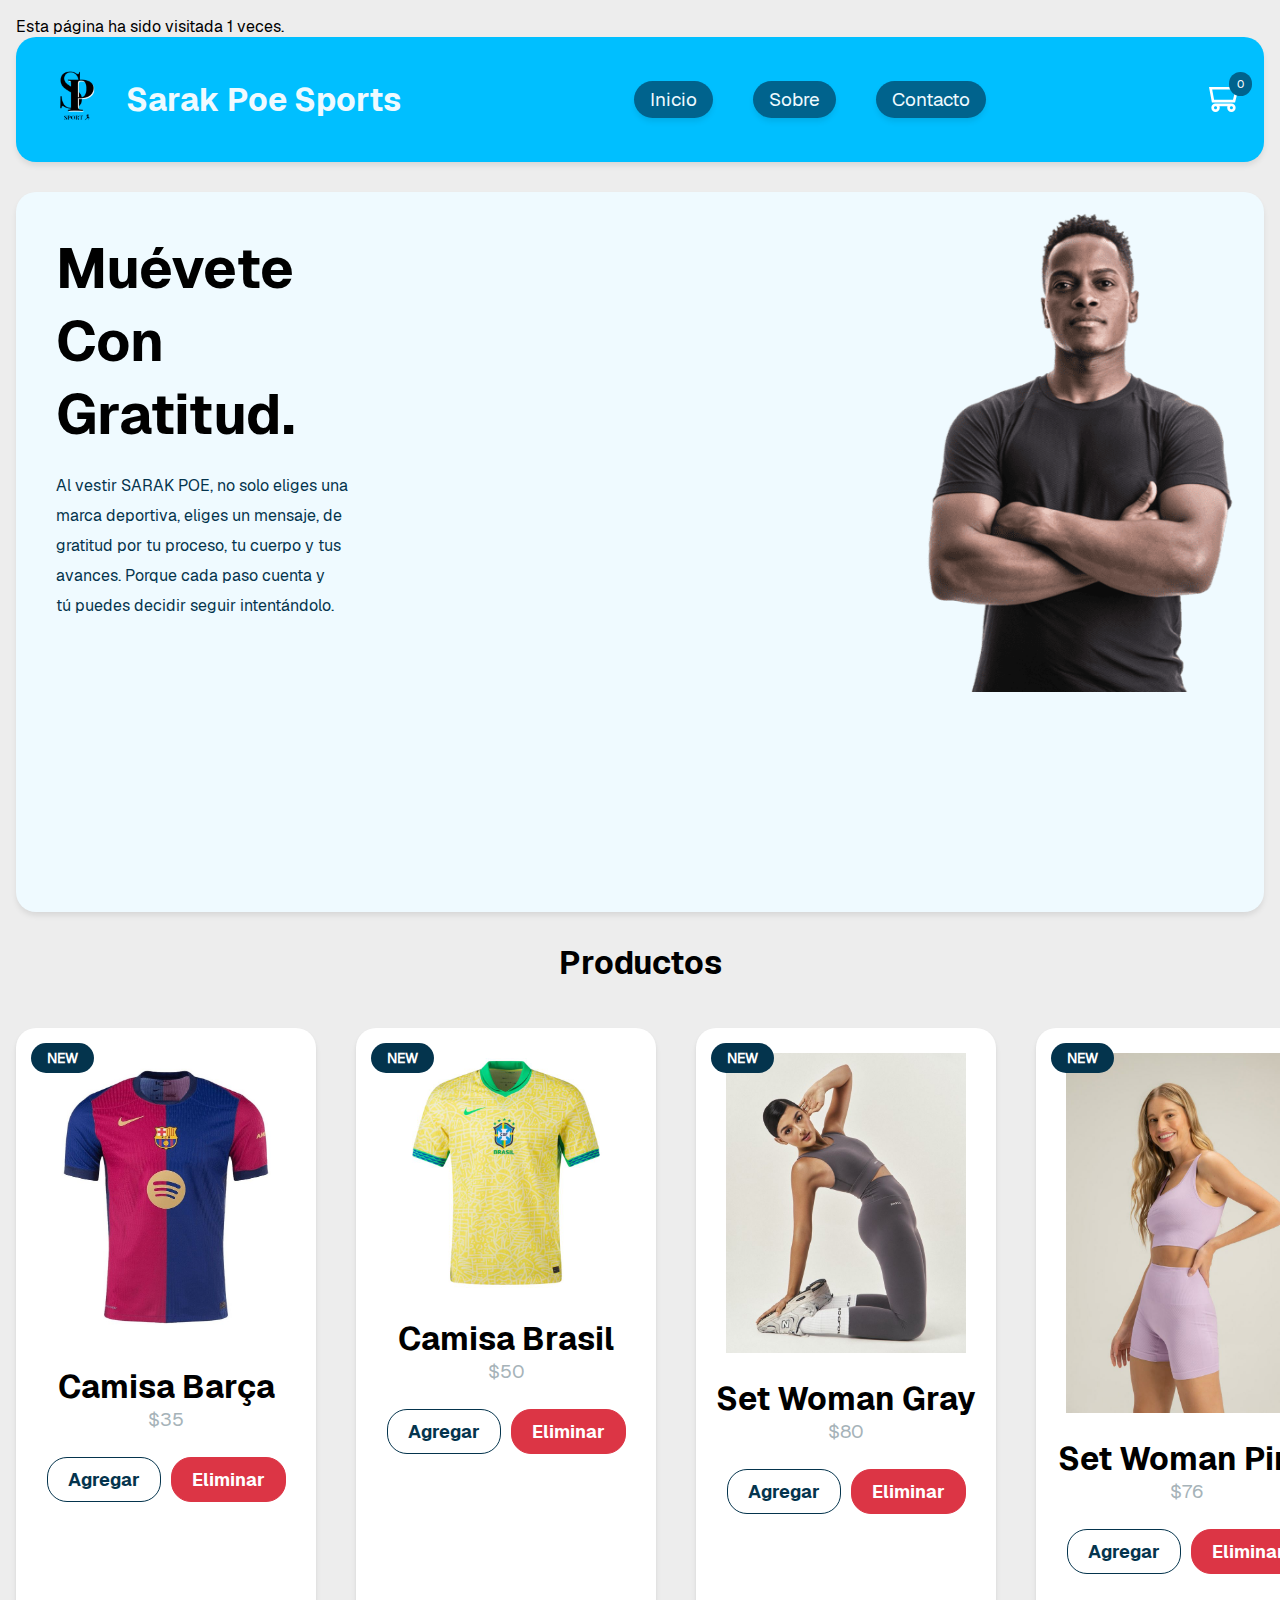
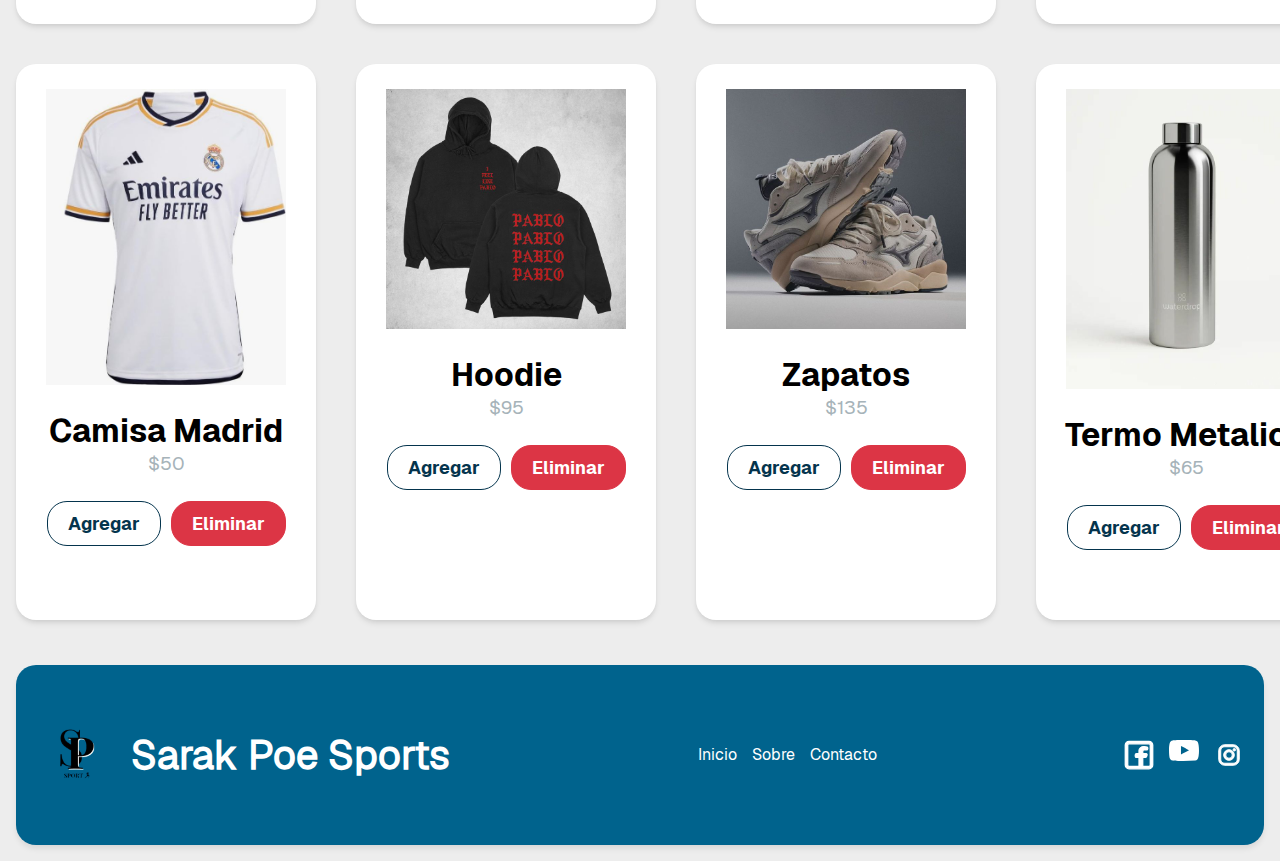
<file: index.html>
<!DOCTYPE html>
<html lang="en">
  <head>
    <meta charset="UTF-8" />
    <meta name="viewport" content="width=device-width, initial-scale=1.0" />
    <title>Sarak Poe Sports</title>
    <link rel="stylesheet" href="assets/styles/general.css" />
    <link rel="stylesheet" href="assets/styles/header.css" />
    <link rel="stylesheet" href="assets/styles/products.css" />
    <link rel="stylesheet" href="assets/styles/footer.css" />
    <script src="assets/js/main.js" defer></script>
  </head>
  <body>
    <p id="visit-counter"></p>

    <header>
      <nav class="nav-bar">
        <div class="image-container">
          <a href="/" title="Inicio">
            <img class="logo" src="assets/icons/logo-removebg-preview.png" width="40" height="40" alt="Logo" />
          </a>
          <h1 class="logo-title">Sarak Poe Sports</h1>
        </div>
        <div class="links-container">
          <ul class="links">
            <li class="links-item"><a class="link" href="index.html">Inicio</a></li>
            <li class="links-item"><a class="link" href="sobre.html">Sobre</a></li>
            <li class="links-item"><a class="link" href="contacto.html">Contacto</a></li>
          </ul>
        </div>
        <div class="icons-container">
          <img src="assets/icons/shopping-cart-outline-svgrepo-com.svg" alt="" class="cart-icon" />
          <div id="products-counter">0</div>
        </div>
      </nav>
    </header>

    <main>
      <section class="home">
        <div class="left-side">
          <h2 class="left-title">Muévete Con Gratitud.</h2>
          <p class="left-text">
            Al vestir SARAK POE, no solo eliges una marca deportiva, eliges un mensaje, de gratitud por tu proceso, tu cuerpo y tus avances. Porque cada paso
            cuenta y tú puedes decidir seguir intentándolo.
          </p>
        </div>

        <div class="right-side">
          <img class="img-home" src="assets/images/home.png" alt="" />
        </div>
      </section>

      <h2 class="products-title">Productos</h2>

      <section class="products">
        <div class="products-grid">
          <div class="product-card">
            <div class="product-img-container">
              <img src="assets/images/barca.png" alt="" class="product-img" />
              <div class="new">New</div>
            </div>
            <div class="product-info-container">
              <h3 class="product-title">Camisa Barça</h3>
              <p class="product-price">$35</p>

              <div class="product-card-buttons-container">
                <button class="product-card-btn">Agregar</button>
                <button class="product-card-btn remove-product-btn">Eliminar</button>
              </div>
            </div>
          </div>

          <div class="product-card">
            <div class="product-img-container">
              <img src="assets/images/brasil.png" alt="" class="product-img" />
              <div class="new">New</div>
            </div>
            <div class="product-info-container">
              <h3 class="product-title">Camisa Brasil</h3>
              <p class="product-price">$50</p>

              <div class="product-card-buttons-container">
                <button class="product-card-btn">Agregar</button>
                <button class="product-card-btn remove-product-btn">Eliminar</button>
              </div>
            </div>
          </div>

          <div class="product-card">
            <div class="product-img-container">
              <img src="assets/images/gris.png" alt="" class="product-img" />
              <div class="new">New</div>
            </div>
            <div class="product-info-container">
              <h3 class="product-title">Set Woman Gray</h3>
              <p class="product-price">$80</p>

              <div class="product-card-buttons-container">
                <button class="product-card-btn">Agregar</button>
                <button class="product-card-btn remove-product-btn">Eliminar</button>
              </div>
            </div>
          </div>

          <div class="product-card">
            <div class="product-img-container">
              <img src="assets/images/image3.png" alt="" class="product-img" />
              <div class="new">New</div>
            </div>
            <div class="product-info-container">
              <h3 class="product-title">Set Woman Pink</h3>
              <p class="product-price">$76</p>

              <div class="product-card-buttons-container">
                <button class="product-card-btn">Agregar</button>
                <button class="product-card-btn remove-product-btn">Eliminar</button>
              </div>
            </div>
          </div>

          <div class="product-card">
            <div class="product-img-container">
              <img src="assets/images/imagen5.png" alt="" class="product-img" />
            </div>
            <div class="product-info-container">
              <h3 class="product-title">Set Men Blue</h3>
              <p class="product-price">$90</p>

              <div class="product-card-buttons-container">
                <button class="product-card-btn">Agregar</button>
                <button class="product-card-btn remove-product-btn">Eliminar</button>
              </div>
            </div>
          </div>

          <div class="product-card">
            <div class="product-img-container">
              <img src="assets/images/real.png" alt="" class="product-img" />
            </div>
            <div class="product-info-container">
              <h3 class="product-title">Camisa Madrid</h3>
              <p class="product-price">$50</p>

              <div class="product-card-buttons-container">
                <button class="product-card-btn">Agregar</button>
                <button class="product-card-btn remove-product-btn">Eliminar</button>
              </div>
            </div>
          </div>

          <div class="product-card">
            <div class="product-img-container">
              <img src="assets/images/moon-ye.png" alt="" class="product-img" />
            </div>
            <div class="product-info-container">
              <h3 class="product-title">Hoodie</h3>
              <p class="product-price">$95</p>

              <div class="product-card-buttons-container">
                <button class="product-card-btn">Agregar</button>
                <button class="product-card-btn remove-product-btn">Eliminar</button>
              </div>
            </div>
          </div>

          <div class="product-card">
            <div class="product-img-container">
              <img src="assets/images/z1.png" alt="" class="product-img" />
            </div>
            <div class="product-info-container">
              <h3 class="product-title">Zapatos</h3>
              <p class="product-price">$135</p>

              <div class="product-card-buttons-container">
                <button class="product-card-btn">Agregar</button>
                <button class="product-card-btn remove-product-btn">Eliminar</button>
              </div>
            </div>
          </div>

          <div class="product-card">
            <div class="product-img-container">
              <img src="assets/images/termo1.png" alt="" class="product-img" />
            </div>
            <div class="product-info-container">
              <h3 class="product-title">Termo Metalico</h3>
              <p class="product-price">$65</p>

              <div class="product-card-buttons-container">
                <button class="product-card-btn">Agregar</button>
                <button class="product-card-btn remove-product-btn">Eliminar</button>
              </div>
            </div>
          </div>

            <div class="product-card">
            <div class="product-img-container">
              <img src="assets/images/men.png" alt="" class="product-img" />
            </div>
            <div class="product-info-container">
              <h3 class="product-title">Set Men Black</h3>
              <p class="product-price">$100</p>

              <div class="product-card-buttons-container">
                <button class="product-card-btn">Agregar</button>
                <button class="product-card-btn remove-product-btn">Eliminar</button>
              </div>
            </div>
          </div>
        </div>
      </section>
    </main>

    <footer>
      <div class="footer">
        <div class="footer-left-side">
          <img src="assets/icons/logo-removebg-preview.png" alt="" class="footer-logo" />
          <p class="footer-title">Sarak Poe Sports</p>
        </div>

        <div class="footer-middle-side">
          <ul class="footer-links">
            <li class="footer-links-item"><a href="/" class="footer-link">Inicio</a></li>
            <li class="footer-links-item"><a href="sobre.html" class="footer-link">Sobre</a></li>
            <li class="footer-links-item"><a href="contacto.html" class="footer-link">Contacto</a></li>
          </ul>
        </div>

        <div class="footer-right-side">
          <ul class="footer-icons">
            <li><img src="assets/icons/facebook-svgrepo-com.svg" alt="" class="footer-icon-img" /></li>
            <li><img src="assets/icons/youtube-168-svgrepo-com.svg" alt="" class="footer-icon-img" /></li>
            <li><img src="assets/icons/instagram-svgrepo-com.svg" alt="" class="footer-icon-img" /></li>
          </ul>
        </div>
      </div>
    </footer>
  </body>
</html>
</file>
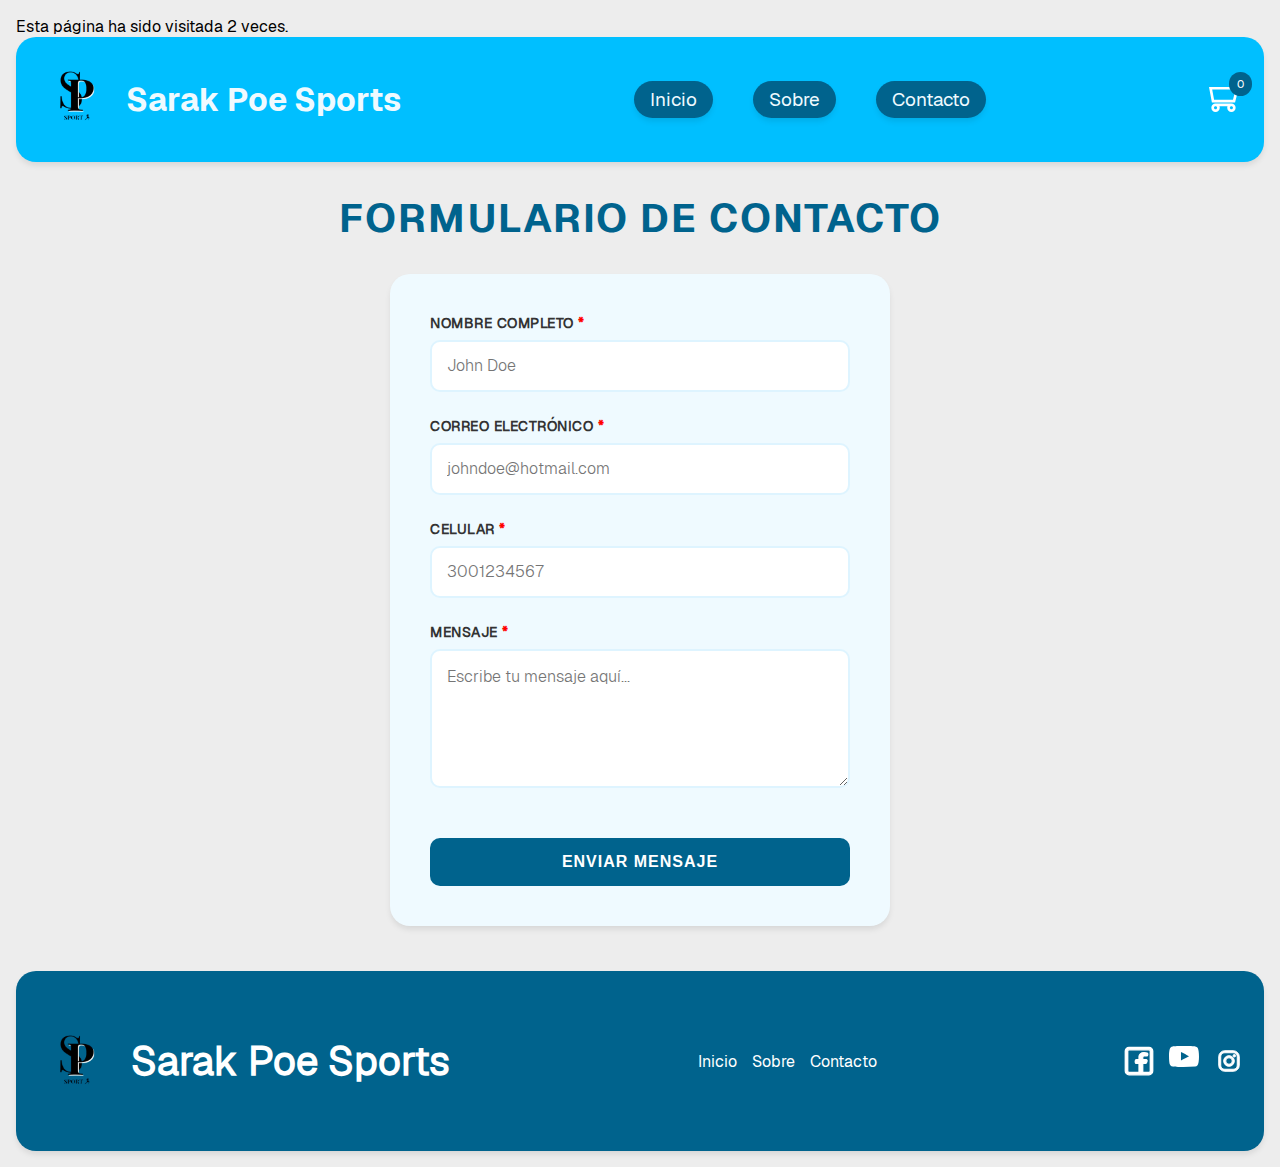
<file: contacto.html>
<!DOCTYPE html>
<html lang="en">
  <head>
    <meta charset="UTF-8" />
    <meta name="viewport" content="width=device-width, initial-scale=1.0" />
    <title>Contáctanos</title>
    <link rel="stylesheet" href="assets/styles/general.css" />
    <link rel="stylesheet" href="assets/styles/header.css" />
    <link rel="stylesheet" href="assets/styles/footer.css" />
    <link rel="stylesheet" href="assets/styles/form.css" />
    <script src="assets/js/main.js" defer></script>
  </head>
  <body>
    <p id="visit-counter"></p>

    <header>
      <nav class="nav-bar">
        <div class="image-container">
          <a href="/" title="Inicio">
            <img class="logo" src="assets/icons/logo-removebg-preview.png" width="40" height="40" alt="Logo" />
          </a>
          <h1 class="logo-title">Sarak Poe Sports</h1>
        </div>
        <div class="links-container">
          <ul class="links">
            <li class="links-item"><a class="link" href="index.html">Inicio</a></li>
            <li class="links-item"><a class="link" href="sobre.html">Sobre</a></li>
            <li class="links-item"><a class="link" href="contacto.html">Contacto</a></li>
          </ul>
        </div>
        <div class="icons-container">
          <img src="assets/icons/shopping-cart-outline-svgrepo-com.svg" alt="" class="cart-icon" />
          <div id="products-counter">0</div>
        </div>
      </nav>
    </header>

    <main class="form">
      <h1 class="form-title">FORMULARIO DE CONTACTO</h1>
      <form>
        <div class="form-group">
          <label for="nombre">Nombre completo <span class="required">*</span></label>
          <input type="text" id="nombre" name="nombre" required maxlength="20" placeholder="John Doe" />
        </div>

        <div class="form-group">
          <label for="email">Correo Electrónico <span class="required">*</span></label>
          <input type="email" id="email" name="email" required placeholder="johndoe@hotmail.com" />
        </div>

        <div class="form-group">
          <label for="celular">Celular <span class="required">*</span></label>
          <input type="tel" id="celular" name="celular" required pattern="[0-9]{10}" placeholder="3001234567" />
        </div>

        <div class="form-group">
          <label for="mensaje">Mensaje <span class="required">*</span></label>
          <textarea id="mensaje" name="mensaje" rows="5" required placeholder="Escribe tu mensaje aquí..."></textarea>
        </div>

        <button type="submit" class="submit-btn">Enviar Mensaje</button>
      </form>
    </main>

    <footer>
      <div class="footer">
        <div class="footer-left-side">
          <img src="assets/icons/logo-removebg-preview.png" alt="" class="footer-logo" />
          <p class="footer-title">Sarak Poe Sports</p>
        </div>

        <div class="footer-middle-side">
          <ul class="footer-links">
            <li class="footer-links-item"><a href="/" class="footer-link">Inicio</a></li>
            <li class="footer-links-item"><a href="sobre.html" class="footer-link">Sobre</a></li>
            <li class="footer-links-item"><a href="contacto.html" class="footer-link">Contacto</a></li>
          </ul>
        </div>

        <div class="footer-right-side">
          <ul class="footer-icons">
            <li><img src="assets/icons/facebook-svgrepo-com.svg" alt="" class="footer-icon-img" /></li>
            <li><img src="assets/icons/youtube-168-svgrepo-com.svg" alt="" class="footer-icon-img" /></li>
            <li><img src="assets/icons/instagram-svgrepo-com.svg" alt="" class="footer-icon-img" /></li>
          </ul>
        </div>
      </div>
    </footer>
  </body>
</html>
</file>
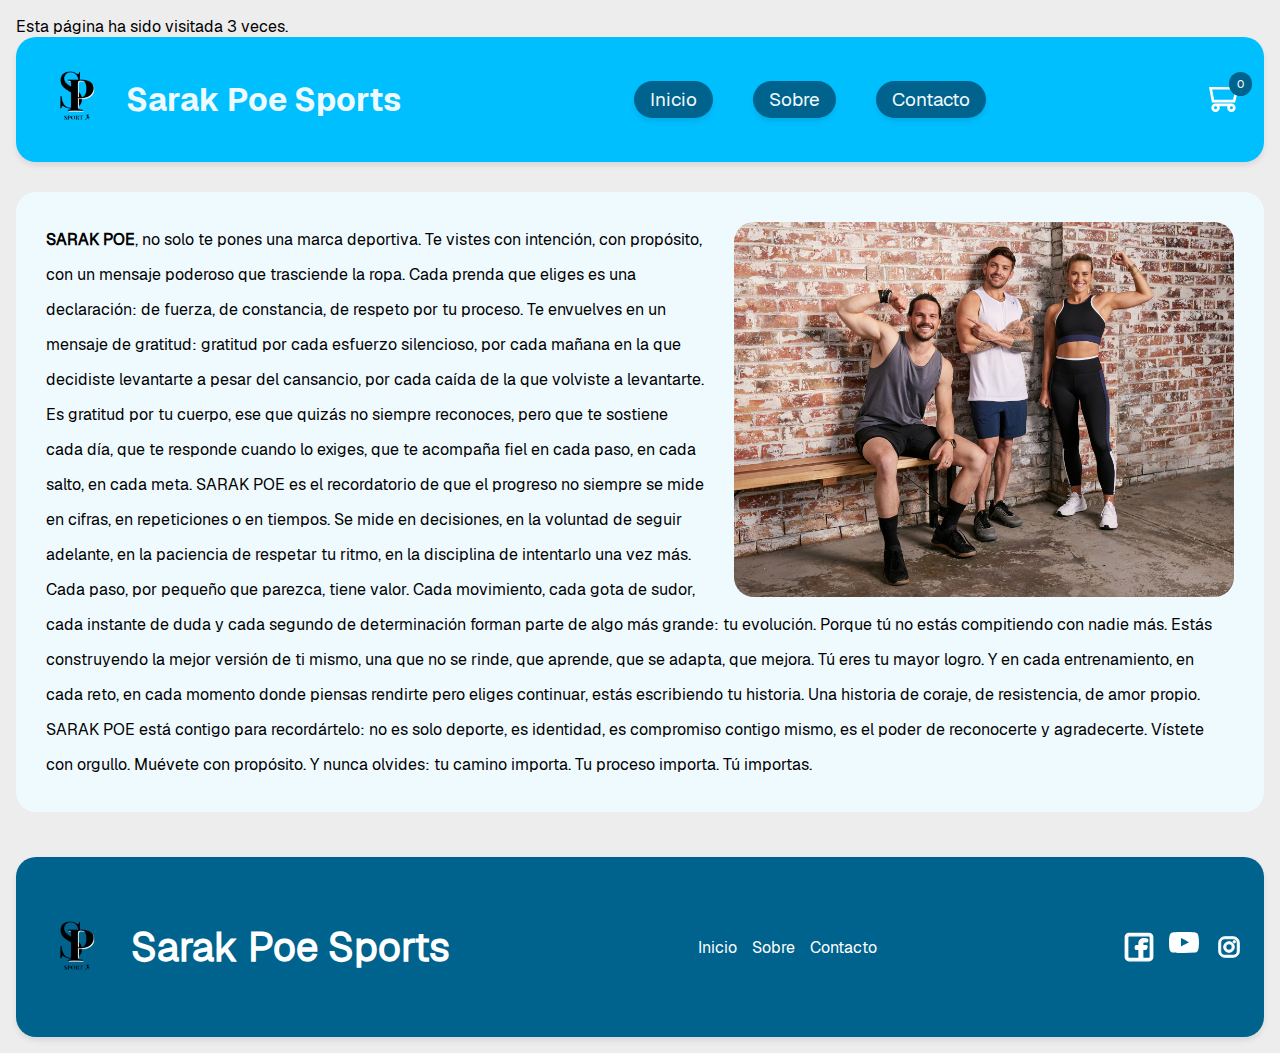
<file: sobre.html>
<!DOCTYPE html>
<html lang="en">
  <head>
    <meta charset="UTF-8" />
    <meta name="viewport" content="width=device-width, initial-scale=1.0" />
    <title>Sobre Nosotros</title>
    <link rel="stylesheet" href="assets/styles/general.css" />
    <link rel="stylesheet" href="assets/styles/header.css" />
    <link rel="stylesheet" href="assets/styles/footer.css" />
    <link rel="stylesheet" href="assets/styles/about.css" />
    <script src="assets/js/main.js" defer></script>
  </head>
  <body>
    <p id="visit-counter"></p>

    <header>
      <nav class="nav-bar">
        <div class="image-container">
          <a href="/" title="Inicio">
            <img class="logo" src="assets/icons/logo-removebg-preview.png" width="40" height="40" alt="Logo" />
          </a>
          <h1 class="logo-title">Sarak Poe Sports</h1>
        </div>
        <div class="links-container">
          <ul class="links">
            <li class="links-item"><a class="link" href="index.html">Inicio</a></li>
            <li class="links-item"><a class="link" href="sobre.html">Sobre</a></li>
            <li class="links-item"><a class="link" href="contacto.html">Contacto</a></li>
          </ul>
        </div>
        <div class="icons-container">
          <img src="assets/icons/shopping-cart-outline-svgrepo-com.svg" alt="" class="cart-icon" />
          <div id="products-counter">0</div>
        </div>
      </nav>
    </header>

    <main>
      <div class="about">
        <img src="assets/images/about.jpg" alt="" class="about-img" />
        <p class="about-text">
          <strong>SARAK POE</strong>, no solo te pones una marca deportiva. Te vistes con intención, con propósito, con un mensaje poderoso que trasciende la
          ropa. Cada prenda que eliges es una declaración: de fuerza, de constancia, de respeto por tu proceso. Te envuelves en un mensaje de gratitud: gratitud
          por cada esfuerzo silencioso, por cada mañana en la que decidiste levantarte a pesar del cansancio, por cada caída de la que volviste a levantarte. Es
          gratitud por tu cuerpo, ese que quizás no siempre reconoces, pero que te sostiene cada día, que te responde cuando lo exiges, que te acompaña fiel en
          cada paso, en cada salto, en cada meta. SARAK POE es el recordatorio de que el progreso no siempre se mide en cifras, en repeticiones o en tiempos. Se
          mide en decisiones, en la voluntad de seguir adelante, en la paciencia de respetar tu ritmo, en la disciplina de intentarlo una vez más. Cada paso,
          por pequeño que parezca, tiene valor. Cada movimiento, cada gota de sudor, cada instante de duda y cada segundo de determinación forman parte de algo
          más grande: tu evolución. Porque tú no estás compitiendo con nadie más. Estás construyendo la mejor versión de ti mismo, una que no se rinde, que
          aprende, que se adapta, que mejora. Tú eres tu mayor logro. Y en cada entrenamiento, en cada reto, en cada momento donde piensas rendirte pero eliges
          continuar, estás escribiendo tu historia. Una historia de coraje, de resistencia, de amor propio. SARAK POE está contigo para recordártelo: no es solo
          deporte, es identidad, es compromiso contigo mismo, es el poder de reconocerte y agradecerte. Vístete con orgullo. Muévete con propósito. Y nunca
          olvides: tu camino importa. Tu proceso importa. Tú importas.
        </p>
      </div>
    </main>

    <footer>
      <div class="footer">
        <div class="footer-left-side">
          <img src="assets/icons/logo-removebg-preview.png" alt="" class="footer-logo" />
          <p class="footer-title">Sarak Poe Sports</p>
        </div>

        <div class="footer-middle-side">
          <ul class="footer-links">
            <li class="footer-links-item"><a href="/" class="footer-link">Inicio</a></li>
            <li class="footer-links-item"><a href="sobre.html" class="footer-link">Sobre</a></li>
            <li class="footer-links-item"><a href="contacto.html" class="footer-link">Contacto</a></li>
          </ul>
        </div>

        <div class="footer-right-side">
          <ul class="footer-icons">
            <li><img src="assets/icons/facebook-svgrepo-com.svg" alt="" class="footer-icon-img" /></li>
            <li><img src="assets/icons/youtube-168-svgrepo-com.svg" alt="" class="footer-icon-img" /></li>
            <li><img src="assets/icons/instagram-svgrepo-com.svg" alt="" class="footer-icon-img" /></li>
          </ul>
        </div>
      </div>
    </footer>
  </body>
</html>
</file>
<file: assets/styles/general.css>
@font-face {
  font-family: Geist-Regular;
  src: url('../fonts/Geist-Regular.ttf');
}

@font-face {
  font-family: Geist-Light;
  src: url('../fonts/Geist-Light.ttf');
}

@font-face {
  font-family: Geist-Bold;
  src: url('../fonts/Geist-Bold.ttf');
}

*,
*::after,
*::before {
  margin: 0;
  padding: 0;
  box-sizing: border-box;
}

body {
  background-color: #ededed;
  font-family: Geist-Regular;
  margin: 16px;
}

.home {
  background-color: #effaff;
  display: flex;
  justify-content: space-between;
  border-radius: 20px;
  height: 80vh;
  position: relative;
  margin-bottom: 30px;
  box-shadow: 0 4px 6px -1px rgba(0, 0, 0, 0.1);
}

.left-side {
  display: flex;
  flex-direction: column;
  align-items: center;
  padding: 40px;
}

.left-title {
  font-family: Geist-Bold;
  font-size: 3.5rem;
  width: 300px;
  margin-bottom: 20px;
}

.left-text {
  color: #04344d;
  width: 300px;
  line-height: 30px;
  text-wrap: balance;
}

.img-home {
  height: 500px;
  position: absolute;
  top: 0;
  right: 0;
}
</file>
<file: assets/styles/header.css>
.nav-bar {
  background-color: #00bfff;
  border-radius: 20px;
  padding: 20px;
  max-width: 100%;
  display: flex;
  justify-content: space-between;
  align-items: center;
  margin-bottom: 30px;
  box-shadow: 0 4px 6px -1px rgba(0, 0, 0, 0.1);
}

.image-container {
  display: flex;
  align-items: center;
}

.logo {
  width: 80px;
  height: 80px;
}

.logo-title {
  font-family: Geist-Bold;
  font-size: 2rem;
  color: #effaff;
  margin-left: 10px;
}

.links {
  display: flex;
  justify-content: end;
  align-items: center;
  list-style: none;
  margin-right: 30px;
}

.links-item {
  background-color: #00638d;
  padding: 6px 16px;
  border-radius: 20px;
  margin-left: 40px;
  transition: transform 0.15s ease-in-out;
  box-shadow: 0 4px 6px -1px rgba(0, 0, 0, 0.1);
}

.links-item:hover {
  transform: translateY(-2px);
}

.link {
  color: #effaff;
  font-size: 1.2rem;
  text-decoration: none;
}

.icons-container {
  position: relative;
}

.cart-icon {
  width: 35px;
}

#products-counter {
  font-family: Geist-Regular;
  position: absolute;
  top: -8px;
  right: -8px;
  background-color: #00638d;
  color: white;
  border-radius: 50px;
  padding: 5px 8px;
  font-size: 0.7rem;
}
</file>
<file: assets/styles/products.css>
.products-title {
  font-family: Geist-Bold;
  font-size: 2rem;
  text-align: center;
  margin-bottom: 45px;
}

.products-grid {
  display: grid;
  grid-template-columns: 1fr 1fr 1fr 1fr 1fr;
  gap: 40px;
  max-width: 1660px;
  margin: 0 auto;
}

.product-card {
  border-radius: 20px;
  background-color: white;
  width: 300px;
  height: auto;
  display: flex;
  flex-direction: column;
  overflow: hidden;
  box-shadow: 0 4px 6px -1px rgba(0, 0, 0, 0.1), 0 2px 4px -1px rgba(0, 0, 0, 0.06);
}

.product-img-container {
  margin: 25px 0;
  display: flex;
  align-items: center;
  justify-content: center;
  position: relative;
}

.new {
  position: absolute;
  top: -10px;
  left: 15px;
  background-color: #04344d;
  color: white;
  font-weight: bold;
  font-size: 0.9rem;
  padding: 6px 16px;
  border-radius: 20px;
  text-transform: uppercase;
}

.product-img {
  width: 80%;
  object-fit: cover;
  object-position: center;
}

.product-info-container {
  display: flex;
  flex-direction: column;
  align-items: center;
}

.product-title {
  font-family: Geist-Bold;
  font-size: 2rem;
}

.product-price {
  font-size: 1.2rem;
  margin-bottom: 25px;
  color: #a6b3b9;
}

.product-card-btn {
  background-color: white;
  color: #04344d;
  font-family: Geist-Bold;
  font-size: 1.125rem;
  cursor: pointer;
  border: 1.75px solid #04344d;
  border-radius: 20px;
  padding: 10px 20px;
  transition: background-color 0.15s ease-in-out, color 0.15s ease-in-out;
  margin-bottom: 25px;
}

.product-card-btn:hover {
  background-color: #04344d;
  color: white;
}

.product-card-buttons-container {
  display: flex;
  gap: 10px;
  margin-bottom: 25px;
}

.remove-product-btn {
  background-color: #dc3545;
  color: white;
  border: 1.75px solid #dc3545;
}

.remove-product-btn:hover {
  background-color: #c82333;
  border-color: #c82333;
}
</file>
<file: assets/styles/footer.css>
.footer {
  background-color: #00638d;
  margin-top: 45px;
  border-radius: 20px;
  box-shadow: 0 4px 6px -1px rgba(0, 0, 0, 0.1);
  display: flex;
  justify-content: space-between;
  align-items: center;
  padding: 50px 20px;
  flex-wrap: wrap;
}

.footer-left-side {
  display: flex;
  align-items: center;
  gap: 15px;
}

.footer-logo {
  width: 80px;
  height: 80px;
}

.footer-title {
  font-weight: bold;
  font-size: 2.5rem;
  color: white;
}

.footer-links {
  list-style: none;
  display: flex;
  gap: 15px;
}

.footer-link {
  text-decoration: none;
  color: white;
}

.footer-right-side {
  display: flex;
  align-items: center;
  justify-content: center;
}

.footer-icons {
  display: flex;
  align-items: center;
  list-style: none;
  gap: 15px;
}

.footer-icons li {
  display: flex;
  justify-content: center;
  align-items: center;
}

.footer-icon-img {
  width: 30px;
  height: 30px;
  margin: 0;
  display: block;
  object-fit: contain;
}
</file>
<file: assets/styles/form.css>
.form {
  display: flex;
  flex-direction: column;
  justify-content: center;
  align-items: center;
}

.form-title {
  font-family: Geist-Bold;
  color: #00638d;
  font-size: 2.5rem;
  margin-bottom: 30px;
  text-align: center;
  letter-spacing: 2px;
  font-weight: 300;
}

form {
  background-color: #effaff;
  padding: 40px;
  border-radius: 20px;
  box-shadow: 0 4px 6px -1px rgba(0, 0, 0, 0.1);
  width: 100%;
  max-width: 500px;
  position: relative;
  overflow: hidden;
}

.required {
  color: red;
}

.form-group {
  margin-bottom: 25px;
  position: relative;
}

label {
  display: block;
  margin-bottom: 8px;
  color: #333;
  font-weight: 600;
  font-size: 14px;
  text-transform: uppercase;
  letter-spacing: 0.5px;
}

input[type='text'],
input[type='email'],
input[type='tel'],
textarea {
  width: 100%;
  padding: 15px;
  border: 2px solid #def4ff;
  border-radius: 10px;
  font-size: 16px;
  transition: all 0.3s ease;
  background-color: white;
  color: black;
}

input[type='text']:focus,
input[type='email']:focus,
input[type='tel']:focus,
textarea:focus {
  outline: none;
  border-color: #04344d;
}

textarea {
  resize: vertical;
  min-height: 120px;
  font-family: inherit;
}

.submit-btn {
  width: 100%;
  padding: 15px;
  background-color: #00638d;
  color: white;
  border: none;
  border-radius: 10px;
  font-size: 16px;
  font-weight: 600;
  text-transform: uppercase;
  letter-spacing: 1px;
  cursor: pointer;
  transition: all 0.15s ease-in-out;
  margin-top: 20px;
}

.submit-btn:hover {
  transform: translateY(-2px);
  box-shadow: 0 4px 6px -1px rgba(0, 0, 0, 0.1);
}

.submit-btn:active {
  transform: translateY(0);
}

input,
textarea {
  transition: all 0.3s cubic-bezier(0.4, 0, 0.2, 1);
}

input::placeholder,
textarea::placeholder {
  font-family: Geist-Light;
}
</file>
<file: assets/styles/about.css>
.about {
  background-color: #effaff;
  border-radius: 20px;
  padding: 30px;
  overflow: hidden;
}

.about-text {
  line-height: 35px;
}

.about-img {
  width: 500px;
  border-radius: 20px;
  float: right;
  margin-left: 30px;
}
</file>
